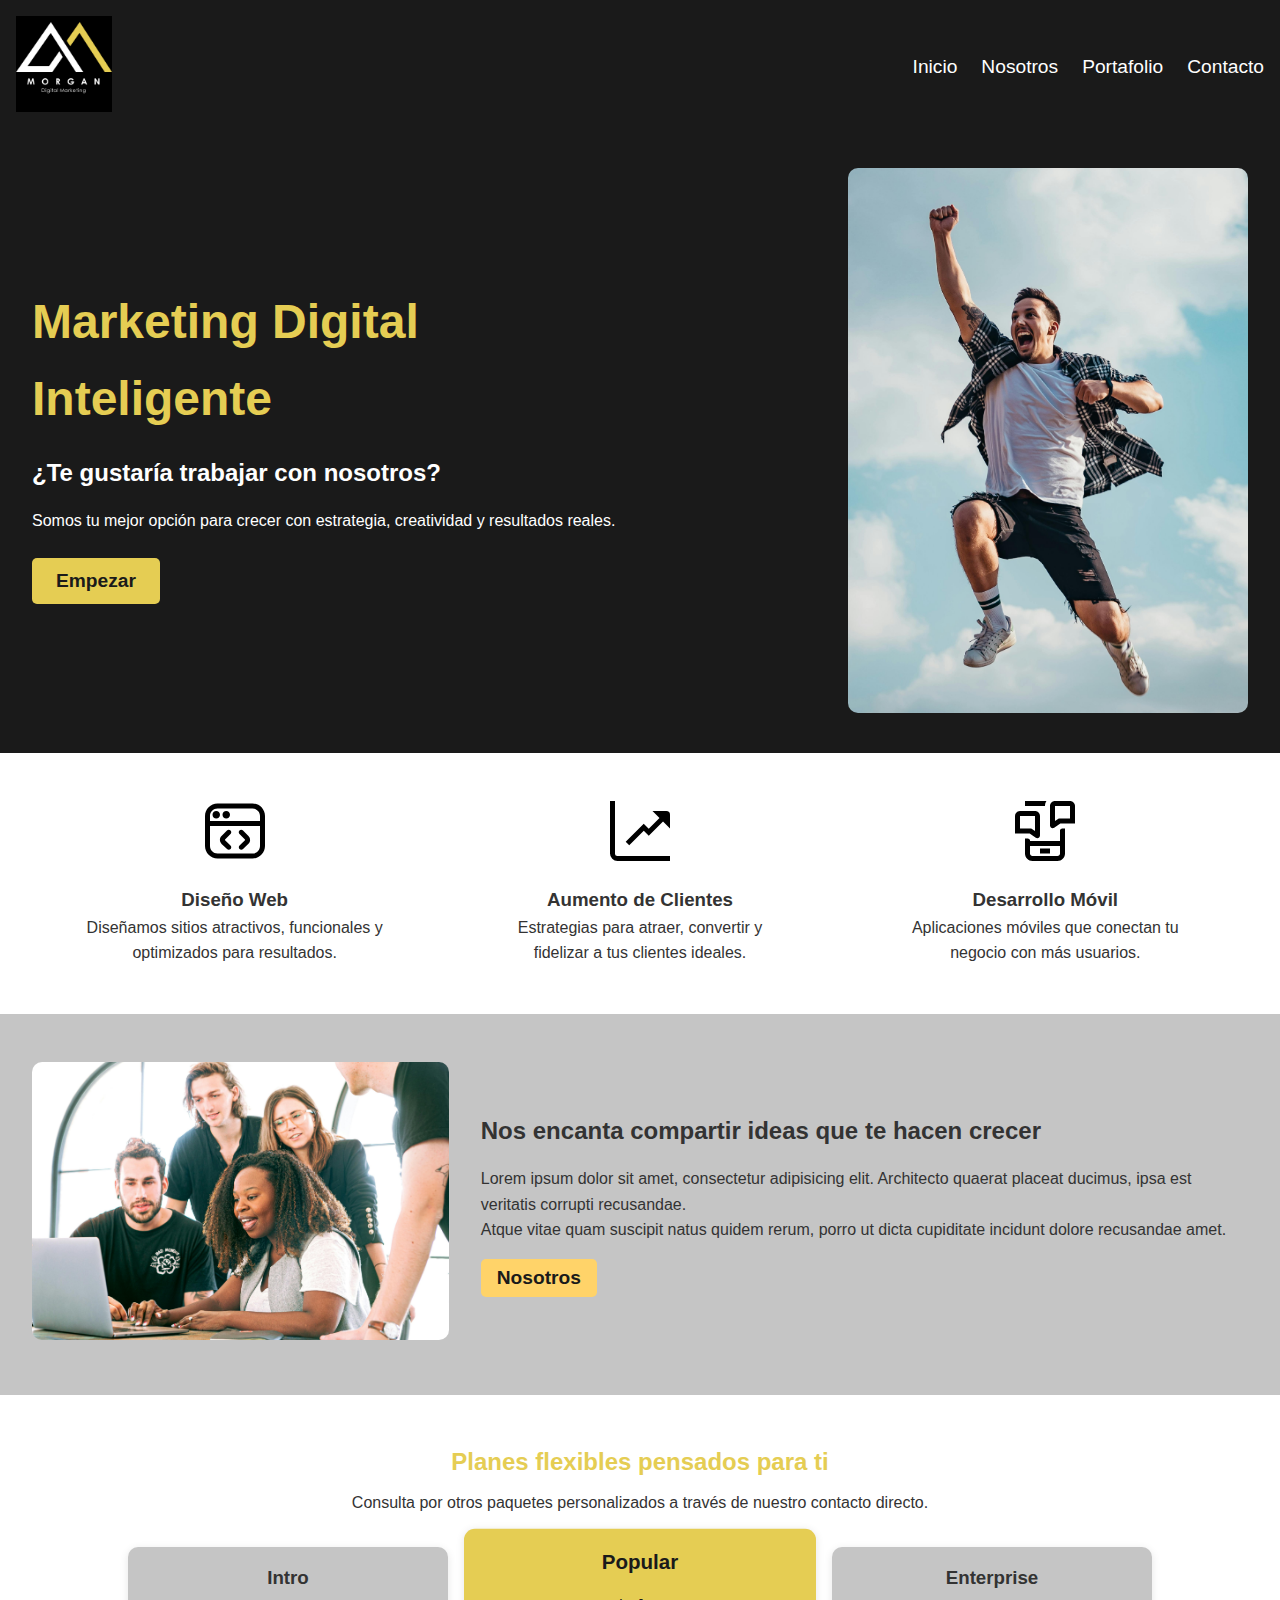
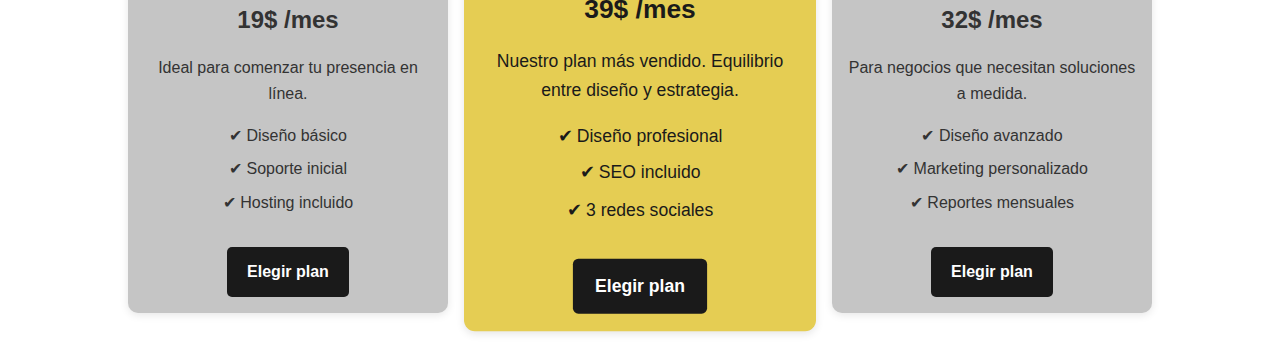
<file: index.html>
<!DOCTYPE html>
<html lang="es">
<head>
    <meta charset="UTF-8" />
    <meta name="viewport" content="width=device-width, initial-scale=1" />
    
    <title>Morgan Digital Marketing: Creatividad, Estrategia y Resultados</title>
    <meta name="description" content="Impulsa tu marca con estrategias de marketing digital efectivas. SEO, redes sociales, branding y más. Agencia creativa y enfocada en resultados.">
    
    <!-- SEO y redes -->
    <meta property="og:title" content="Morgan Digital Marketing: Creatividad, Estrategia y Resultados" />
    <meta property="og:description" content="Conecta con tu audiencia y haz crecer tu negocio. Somos tu aliado en marketing digital: SEO, publicidad, diseño y más." />
    <meta property="og:image" content="https://tusitio.com/img/og-image.jpg" />
    <meta property="og:url" content="https://tusitio.com" />
    <meta property="og:type" content="website" />
    <meta property="og:site_name" content="Morgan Digital Marketing" />
    
    <meta name="twitter:card" content="summary_large_image" />
    <meta name="twitter:title" content="Estrategias de Marketing Digital que Transforman tu Negocio" />
    <meta name="twitter:description" content="Expertos en SEO, redes sociales, diseño web y branding. Haz que tu marca destaque con nuestra agencia." />
    <meta name="twitter:image" content="https://tusitio.com/img/og-image.jpg" />
    <meta name="twitter:site" content="@MorganMarketing" />
    
    <meta name="google-site-verification" content="TU_CODIGO_VERIFICACION" />
    
    <link rel="stylesheet" href="./Public/style.css" />
</head>

<body>
    <header>
        <div class="logo">
            <a href="index.html">
                <img src="./Src/Logo/logo.png" alt="Logotipo de Morgan Digital Marketing" />
            </a>
        </div>

        <nav role="navigation" aria-label="Menú principal">
            <ul>
                <li><a href="index.html">Inicio</a></li>
                <li><a href="#">Nosotros</a></li>
                <li><a href="#">Portafolio</a></li>
                <li><a href="contactanos.html">Contacto</a></li>
            </ul>
        </nav>
    </header>

    <main>
        <section class="hero">
            <article class="hero__text">
                <h1>Marketing Digital Inteligente</h1>
                <h2>¿Te gustaría trabajar con nosotros?</h2>
                <p>Somos tu mejor opción para crecer con estrategia, creatividad y resultados reales.</p>
                <button class="hero__button"><a href="contactanos.html">Empezar</a></button>
            </article>

            <article class="hero__image">
                <img src="./Src/Imagenes/felicidad-exito.jpg" alt="Persona celebrando el éxito digital" />
            </article>
        </section>
        <section class="marketing-branch">
            <article class="branch__item">
                <img src="./Src/Iconos/ventana-de-codigo.svg" alt="Icono de diseño web" />
                <h3>Diseño Web</h3>
                <p>Diseñamos sitios atractivos, funcionales y optimizados para resultados.</p>
            </article>
            <article class="branch__item">
                <img src="./Src/Iconos/chat-flecha-crecer.svg" alt="Icono de crecimiento y redes" />
                <h3>Aumento de Clientes</h3>
                <p>Estrategias para atraer, convertir y fidelizar a tus clientes ideales.</p>
            </article>
            <article class="branch__item">
                <img src="./Src/Iconos/mensaje-movil.svg" alt="Icono de desarrollo móvil" />
                <h3>Desarrollo Móvil</h3>
                <p>Aplicaciones móviles que conectan tu negocio con más usuarios.</p>
            </article>
        </section>

        <section class="wws">
            <article class="wws__image">
                <img src="./Src/Imagenes/equipo-marketing.jpg" alt="Equipo de marketing colaborando" />
            </article>
            <article class="wws__text">
                <h2>Nos encanta compartir ideas que te hacen crecer</h2>
                <p>Lorem ipsum dolor sit amet, consectetur adipisicing elit. Architecto quaerat placeat ducimus, ipsa est veritatis corrupti recusandae.</p>
                <p>Atque vitae quam suscipit natus quidem rerum, porro ut dicta cupiditate incidunt dolore recusandae amet.</p>
                <button class="wws__link"><a href="#">Nosotros</a></button>
            </article>
        </section>

        <section class="price">
            <h2>Planes flexibles pensados para ti</h2>
            <p class="price__info">Consulta por otros paquetes personalizados a través de nuestro contacto directo.</p>

            <div class="price__grid">
                <article class="price__card">
                    <h3>Intro</h3>
                    <h4>19$ <span>/mes</span></h4>
                    <p>Ideal para comenzar tu presencia en línea.</p>
                    <ul>
                        <li>✔ Diseño básico</li>
                        <li>✔ Soporte inicial</li>
                        <li>✔ Hosting incluido</li>
                    </ul>
                    <a href="contactanos.html" class="price__button" role="button">Elegir plan</a>
                </article>

                <article class="price__card price__card--featured">
                    <h3>Popular</h3>
                    <h4>39$ <span>/mes</span></h4>
                    <p>Nuestro plan más vendido. Equilibrio entre diseño y estrategia.</p>
                    <ul>
                        <li>✔ Diseño profesional</li>
                        <li>✔ SEO incluido</li>
                        <li>✔ 3 redes sociales</li>
                    </ul>
                    <a href="contactanos.html" class="price__button" role="button">Elegir plan</a>
                </article>

                <article class="price__card">
                    <h3>Enterprise</h3>
                    <h4>32$ <span>/mes</span></h4>
                    <p>Para negocios que necesitan soluciones a medida.</p>
                    <ul>
                        <li>✔ Diseño avanzado</li>
                        <li>✔ Marketing personalizado</li>
                        <li>✔ Reportes mensuales</li>
                    </ul>
                    <a href="contactanos.html" class="price__button" role="button">Elegir plan</a>
                </article>
            </div>
        </section>
    </main>
</body>
</html>
</file>
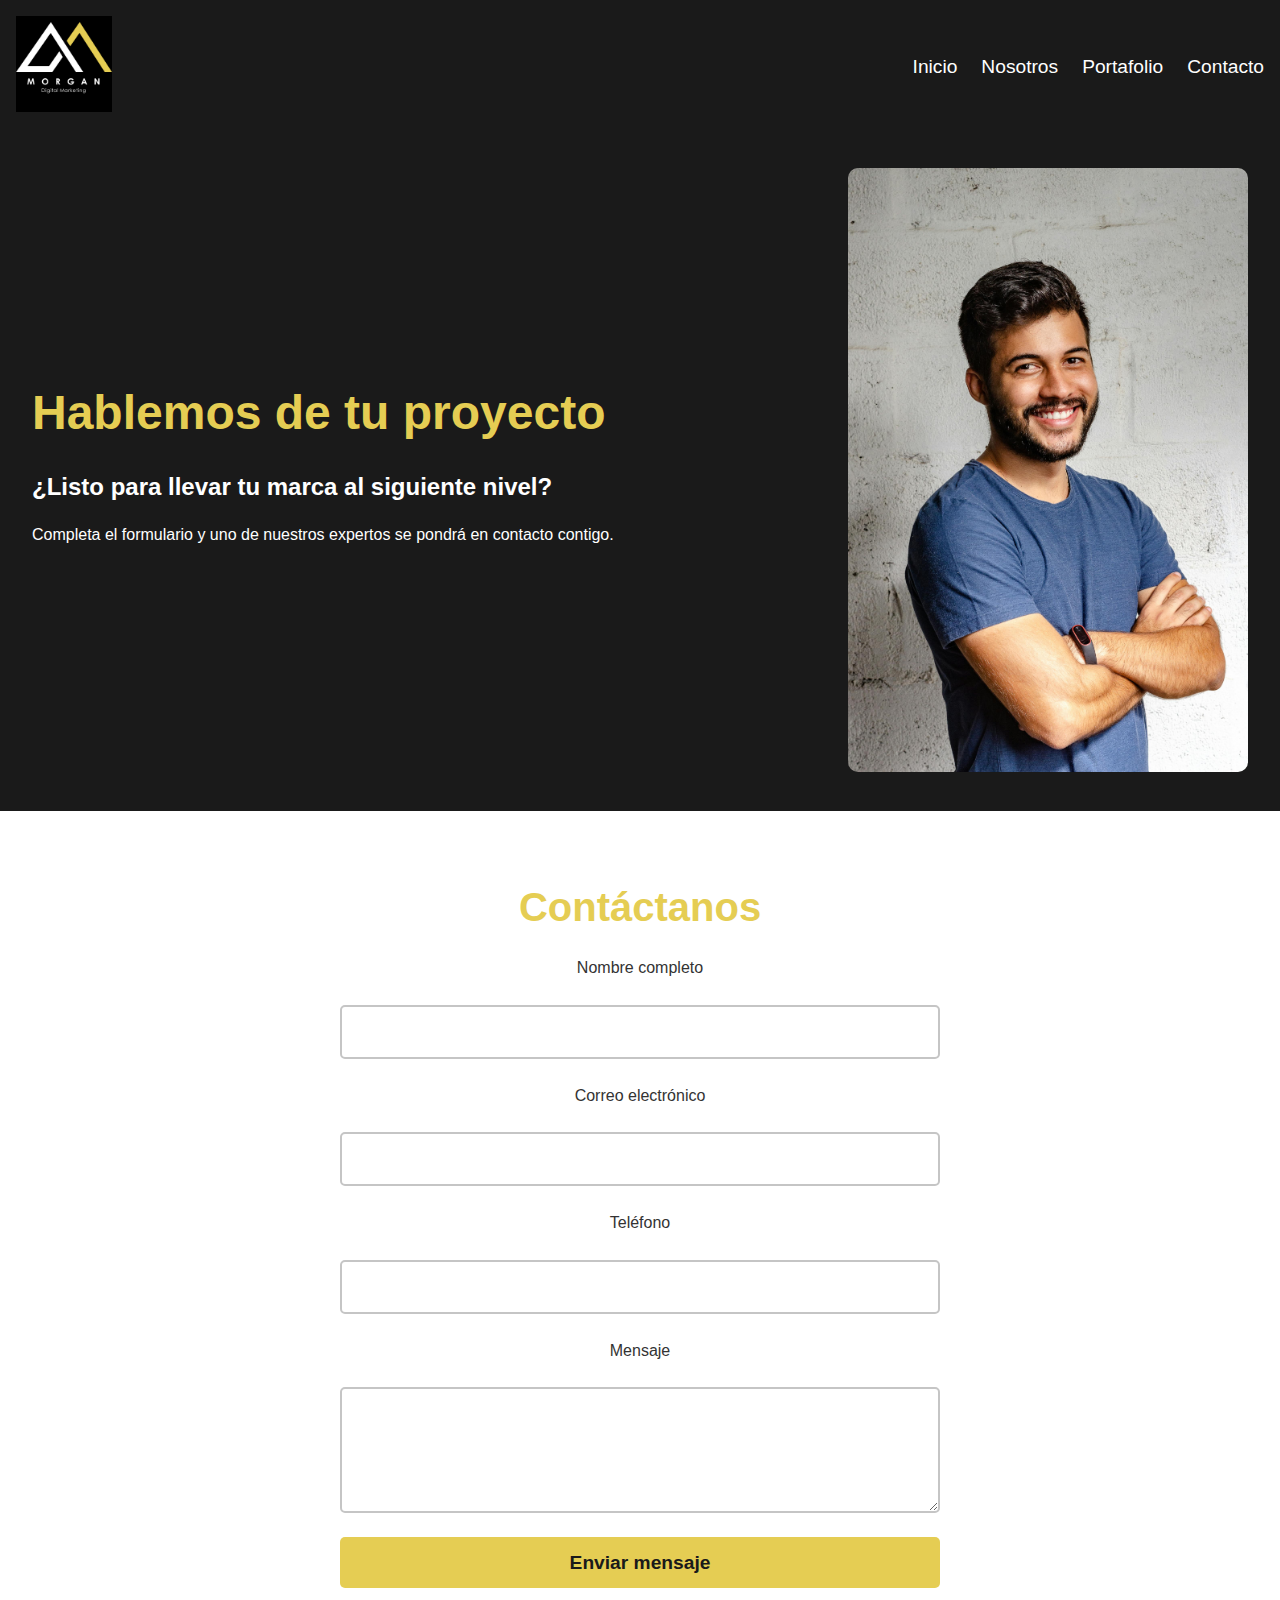
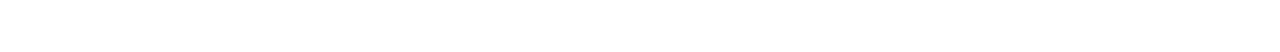
<file: contactanos.html>
<!DOCTYPE html>
<html lang="es">

<head>
    <meta charset="UTF-8" />
    <meta name="viewport" content="width=device-width, initial-scale=1" />

    <title>Contáctanos | Morgan Digital Marketing</title>
    <meta name="description"
        content="Ponte en contacto con Morgan Digital Marketing. Estamos listos para ayudarte a impulsar tu marca con estrategias digitales efectivas." />
    <meta name="keywords"
        content="Contacto, Agencia de Marketing Digital, Consultoría, Servicios de Marketing, Diseño Web, SEO, Publicidad Online" />
    <meta name="author" content="Morgan Digital Marketing" />

    <!-- Open Graph -->
    <meta property="og:title" content="Contáctanos | Morgan Digital Marketing" />
    <meta property="og:description"
        content="¿Tienes un proyecto en mente? Contáctanos y trabajemos juntos para hacer crecer tu marca." />
    <meta property="og:image" content="https://blackdino1500lx.github.io/Src/Logo/logo.png" />
    <meta property="og:url" content="https://tusitio.com/contactanos.html" />
    <meta property="og:type" content="website" />
    <meta property="og:site_name" content="Morgan Digital Marketing" />

    <!-- Twitter Card -->
    <meta name="twitter:card" content="summary_large_image" />
    <meta name="twitter:title" content="Contáctanos | Morgan Digital Marketing" />
    <meta name="twitter:description"
        content="¿Listo para impulsar tu negocio con estrategias de marketing digital? Escríbenos." />
    <meta name="twitter:image" content="https://tusitio.com/img/contacto-og.jpg" />
    <meta name="twitter:site" content="@MorganMarketing" />

    <meta name="robots" content="index, follow" />
    <meta name="google-site-verification" content="TU_CODIGO_VERIFICACION" />

    <!-- Microdatos básicos -->
    <meta itemprop="name" content="Morgan Digital Marketing - Contacto" />
    <meta itemprop="description"
        content="Formulario de contacto para conectar con la agencia de marketing digital Morgan." />
    <meta itemprop="image" content="https://tusitio.com/img/contacto-og.jpg" />

    <link rel="stylesheet" href="./Public/style.css" />
</head>

<body itemscope itemtype="https://schema.org/WebPage">
    <header>
        <div class="logo">
            <a href="index.html">
                <img src="./Src/Logo/logo.png" alt="Logotipo de Morgan Digital Marketing" />
            </a>
        </div>
        <nav role="navigation" aria-label="Menú principal">
            <ul>
                <li><a href="index.html">Inicio</a></li>
                <li><a href="#">Nosotros</a></li>
                <li><a href="#">Portafolio</a></li>
                <li><a href="contactanos.html">Contacto</a></li>
            </ul>
        </nav>
    </header>

    <main>
        <section class="hero">
            <article class="hero__text">
                <h1>Hablemos de tu proyecto</h1>
                <h2>¿Listo para llevar tu marca al siguiente nivel?</h2>
                <p>Completa el formulario y uno de nuestros expertos se pondrá en contacto contigo.</p>
            </article>
            <article class="hero__image">
                <img src="./Src/Imagenes/seguiridad-confianza.jpg" alt="Conexión digital" />
            </article>
        </section>

        <section class="contact-form-section">
            <h2>Contáctanos</h2>
            <form class="contact-form" action="enviar.php" method="POST">
                <label for="nombre">Nombre completo</label>
                <input type="text" id="nombre" name="nombre" required />

                <label for="email">Correo electrónico</label>
                <input type="email" id="email" name="email" required />

                <label for="telefono">Teléfono</label>
                <input type="tel" id="telefono" name="telefono" />

                <label for="mensaje">Mensaje</label>
                <textarea id="mensaje" name="mensaje" rows="5" required></textarea>

                <button type="submit">Enviar mensaje</button>
            </form>
        </section>
    </main>
</body>

</html>
</file>
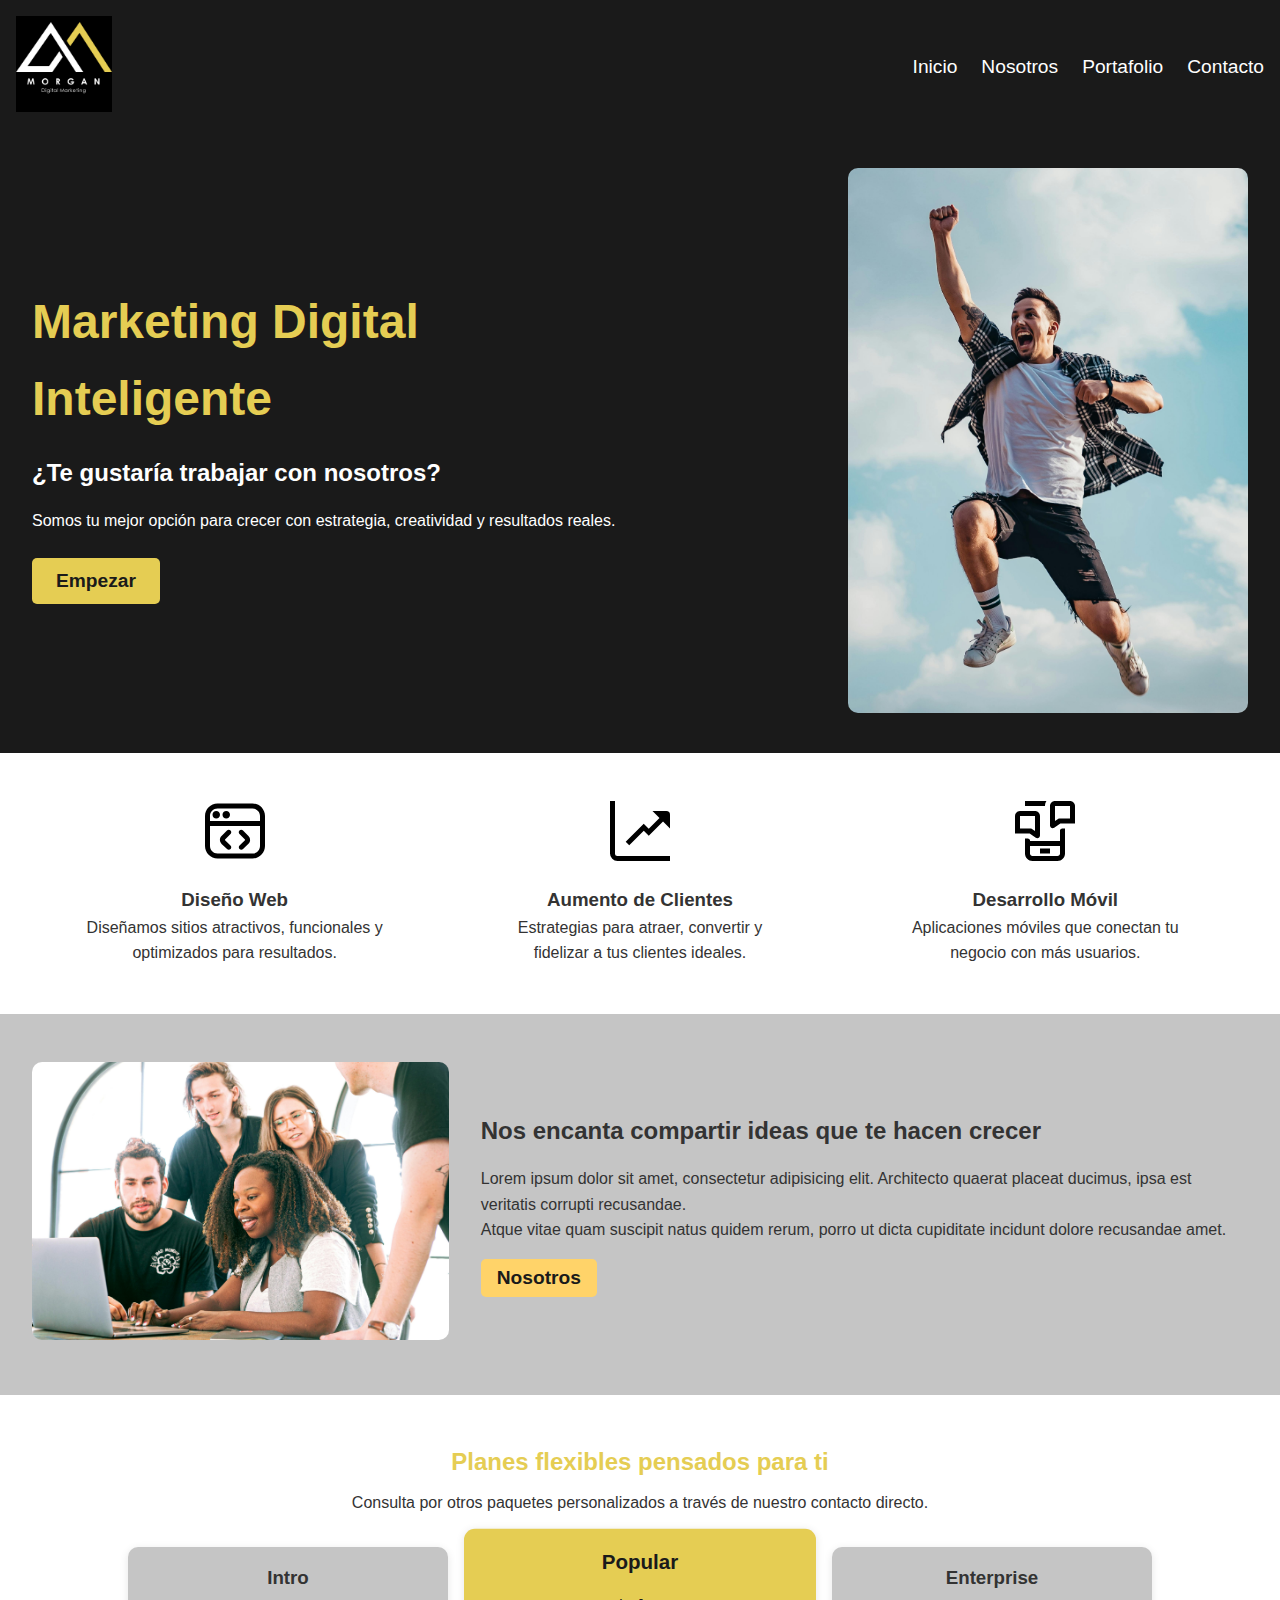
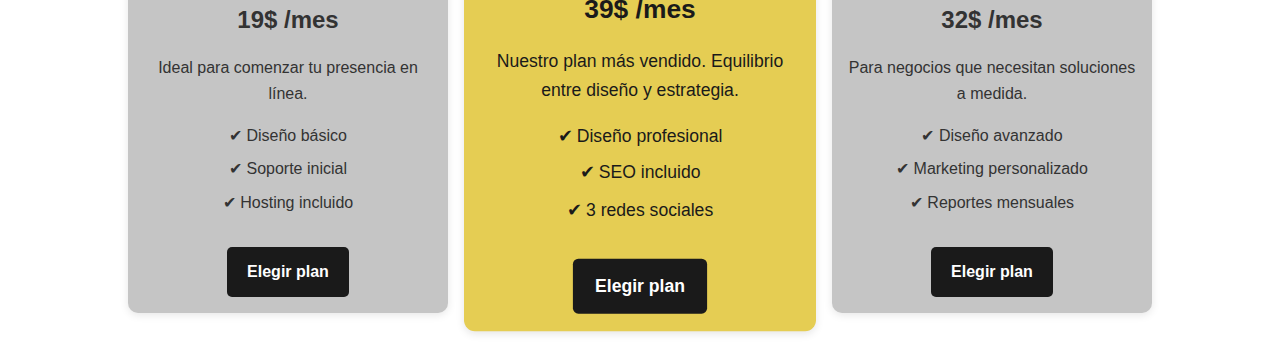
<file: home.html>
<!DOCTYPE html>
<html lang="es">
<head>
    <meta charset="UTF-8" />
    <meta name="viewport" content="width=device-width, initial-scale=1" />
    
    <title>Morgan Digital Marketing: Creatividad, Estrategia y Resultados</title>
    <meta name="description" content="Impulsa tu marca con estrategias de marketing digital efectivas. SEO, redes sociales, branding y más. Agencia creativa y enfocada en resultados.">
    
    <!-- SEO y redes -->
    <meta property="og:title" content="Morgan Digital Marketing: Creatividad, Estrategia y Resultados" />
    <meta property="og:description" content="Conecta con tu audiencia y haz crecer tu negocio. Somos tu aliado en marketing digital: SEO, publicidad, diseño y más." />
    <meta property="og:image" content="https://tusitio.com/img/og-image.jpg" />
    <meta property="og:url" content="https://tusitio.com" />
    <meta property="og:type" content="website" />
    <meta property="og:site_name" content="Morgan Digital Marketing" />
    
    <meta name="twitter:card" content="summary_large_image" />
    <meta name="twitter:title" content="Estrategias de Marketing Digital que Transforman tu Negocio" />
    <meta name="twitter:description" content="Expertos en SEO, redes sociales, diseño web y branding. Haz que tu marca destaque con nuestra agencia." />
    <meta name="twitter:image" content="https://tusitio.com/img/og-image.jpg" />
    <meta name="twitter:site" content="@MorganMarketing" />
    
    <meta name="google-site-verification" content="TU_CODIGO_VERIFICACION" />
    
    <link rel="stylesheet" href="/Public/style.css" />
</head>

<body>
    <header>
        <div class="logo">
            <a href="home.html">
                <img src="/Src/Logo/logo.png" alt="Logotipo de Morgan Digital Marketing" />
            </a>
        </div>

        <nav role="navigation" aria-label="Menú principal">
            <ul>
                <li><a href="home.html">Inicio</a></li>
                <li><a href="#">Nosotros</a></li>
                <li><a href="#">Portafolio</a></li>
                <li><a href="contactanos.html">Contacto</a></li>
            </ul>
        </nav>
    </header>

    <main>
        <section class="hero">
            <article class="hero__text">
                <h1>Marketing Digital Inteligente</h1>
                <h2>¿Te gustaría trabajar con nosotros?</h2>
                <p>Somos tu mejor opción para crecer con estrategia, creatividad y resultados reales.</p>
                <button class="hero__button"><a href="contactanos.html">Empezar</a></button>
            </article>

            <article class="hero__image">
                <img src="/Src/Imagenes/felicidad-exito.jpg" alt="Persona celebrando el éxito digital" />
            </article>
        </section>
        <section class="marketing-branch">
            <article class="branch__item">
                <img src="/Src/Iconos/ventana-de-codigo.svg" alt="Icono de diseño web" />
                <h3>Diseño Web</h3>
                <p>Diseñamos sitios atractivos, funcionales y optimizados para resultados.</p>
            </article>
            <article class="branch__item">
                <img src="/Src/Iconos/chat-flecha-crecer.svg" alt="Icono de crecimiento y redes" />
                <h3>Aumento de Clientes</h3>
                <p>Estrategias para atraer, convertir y fidelizar a tus clientes ideales.</p>
            </article>
            <article class="branch__item">
                <img src="/Src/Iconos/mensaje-movil.svg" alt="Icono de desarrollo móvil" />
                <h3>Desarrollo Móvil</h3>
                <p>Aplicaciones móviles que conectan tu negocio con más usuarios.</p>
            </article>
        </section>

        <section class="wws">
            <article class="wws__image">
                <img src="/Src/Imagenes/equipo-marketing.jpg" alt="Equipo de marketing colaborando" />
            </article>
            <article class="wws__text">
                <h2>Nos encanta compartir ideas que te hacen crecer</h2>
                <p>Lorem ipsum dolor sit amet, consectetur adipisicing elit. Architecto quaerat placeat ducimus, ipsa est veritatis corrupti recusandae.</p>
                <p>Atque vitae quam suscipit natus quidem rerum, porro ut dicta cupiditate incidunt dolore recusandae amet.</p>
                <button class="wws__link"><a href="#">Nosotros</a></button>
            </article>
        </section>

        <section class="price">
            <h2>Planes flexibles pensados para ti</h2>
            <p class="price__info">Consulta por otros paquetes personalizados a través de nuestro contacto directo.</p>

            <div class="price__grid">
                <article class="price__card">
                    <h3>Intro</h3>
                    <h4>19$ <span>/mes</span></h4>
                    <p>Ideal para comenzar tu presencia en línea.</p>
                    <ul>
                        <li>✔ Diseño básico</li>
                        <li>✔ Soporte inicial</li>
                        <li>✔ Hosting incluido</li>
                    </ul>
                    <a href="contactanos.html" class="price__button" role="button">Elegir plan</a>
                </article>

                <article class="price__card price__card--featured">
                    <h3>Popular</h3>
                    <h4>39$ <span>/mes</span></h4>
                    <p>Nuestro plan más vendido. Equilibrio entre diseño y estrategia.</p>
                    <ul>
                        <li>✔ Diseño profesional</li>
                        <li>✔ SEO incluido</li>
                        <li>✔ 3 redes sociales</li>
                    </ul>
                    <a href="contactanos.html" class="price__button" role="button">Elegir plan</a>
                </article>

                <article class="price__card">
                    <h3>Enterprise</h3>
                    <h4>32$ <span>/mes</span></h4>
                    <p>Para negocios que necesitan soluciones a medida.</p>
                    <ul>
                        <li>✔ Diseño avanzado</li>
                        <li>✔ Marketing personalizado</li>
                        <li>✔ Reportes mensuales</li>
                    </ul>
                    <a href="contactanos.html" class="price__button" role="button">Elegir plan</a>
                </article>
            </div>
        </section>
    </main>
</body>
</html>
</file>
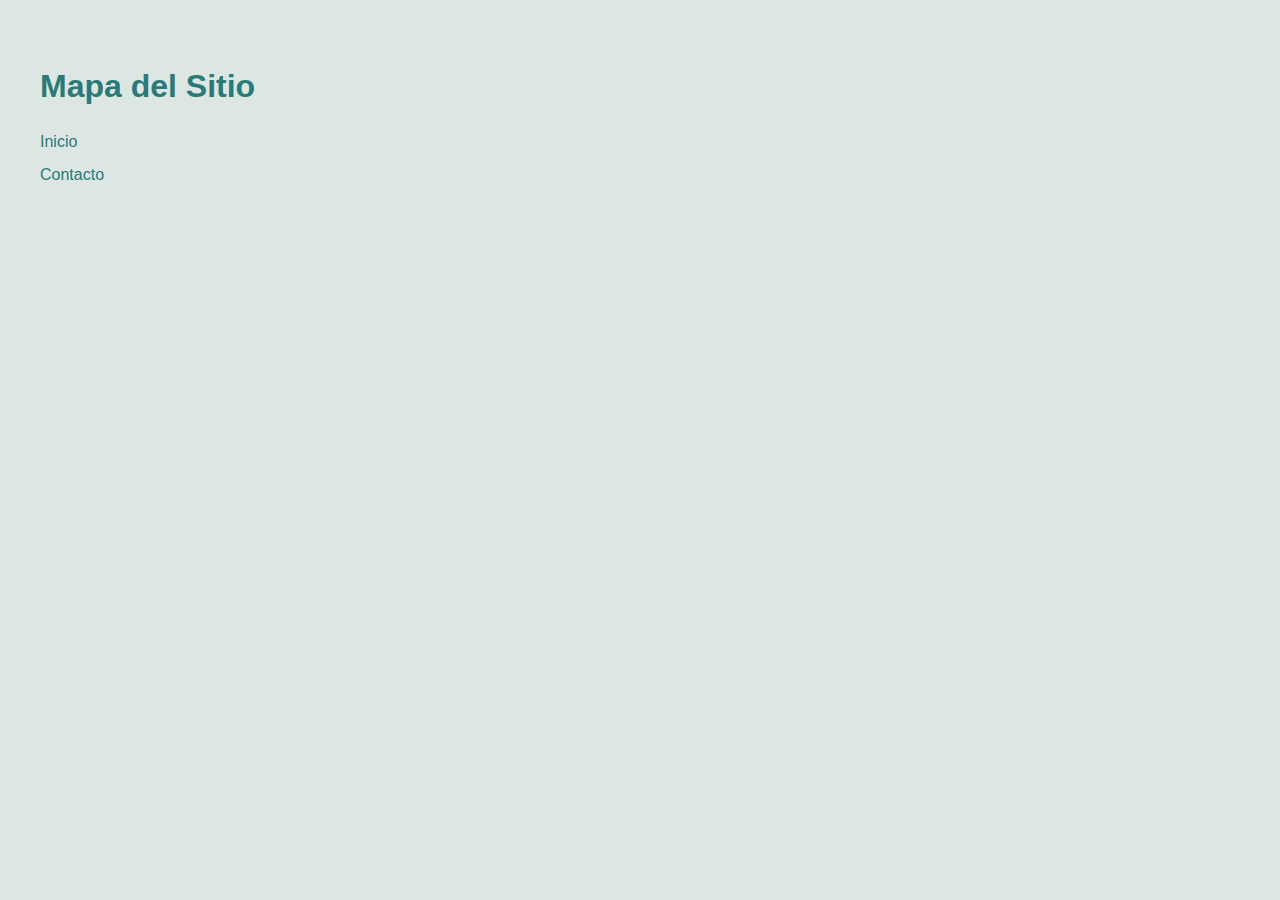
<file: sitemap.html>
<!DOCTYPE html>
<html lang="en">
<head>
    <meta charset="UTF-8">
    <meta name="viewport" content="width=device-width, initial-scale=1.0">
    <title>Mapa del Sitio</title>
    <link rel="stylesheet" href="sitemap.css">
</head>
<body>
    <h1>Mapa del Sitio</h1>
    <ul>
        <li><a href="./index.html">Inicio</a></li>
        <li><a href="contacto.html">Contacto</a></li>
    </ul>
</body>
</html>
</file>
<file: Public/style.css>
/* Paleta base */
:root {
    --gold: #e5cd53;
    --black: #1a1a1a;
    --white: #ffffff;
    --gray: #c5c5c5;
    --accent: #ffd369;
    --text: #333333;
    --primary-font: 'Segoe UI', Tahoma, Geneva, Verdana, sans-serif;
}

/* Reset básico */
* {
    margin: 0;
    padding: 0;
    box-sizing: border-box;
}

body {
    font-family: var(--primary-font);
    background-color: var(--gray);
    color: var(--text);
    line-height: 1.6;
}

header {
    background-color: var(--black);
    color: var(--white);
    padding: 1rem;
    width: 100%;
    display: flex;
    align-items: center;
    justify-content: space-between;
}

.logo img {
    height: 6rem;
}

nav ul {
    display: flex;
    list-style: none;
    gap: 1.5rem;

}

nav li {
    font-size: 1.2rem;
}

nav a {
    color: var(--white);
    text-decoration: none;
    font-weight: 500;
}

.hero {
    display: flex;
    align-items: center;
    justify-content: space-between;
    padding: 2rem;
    background-color: var(--black);
    max-width: 100vw;
    margin: 0 auto;
    position: relative;
    max-height: 100vh;
    text-align: center;
    color: var(--white);
}

.hero__text {
    max-width: 50%;
    margin-left: 0;
    margin-right: 2rem;
    /* Espacio entre texto e imagen */
    text-align: left;
}

.hero__text h1 {
    font-size: 3rem;
    color: var(--gold);
    margin-bottom: 1rem;
}

.hero__text h2 {
    font-size: 1.5rem;
    margin-bottom: 1rem;
}

.hero__text p {
    margin-bottom: 1.5rem;
}

button {
    background-color: var(--gold);
    background-color: var(--gold);
    padding: 0.75rem 1.5rem;
    border: none;
    border-radius: 5px;
    transition: 0.8s;
}

button a {
    color: var(--black);
    text-decoration: none;
    font-weight: bold;
    font-size: 1.2rem;
}

button:hover {
    transform: scale(1.1);
    background-color: var(--gray);
}

.hero__image img {
    max-width: 400px;
    width: 100%;
    height: auto;
    border-radius: 10px;
    transition: 0.8s;
}

.hero__image img:hover {
    transform: scale(1.1);
}

.stickers {
    display: flex;
    position: relative;
}

.marketing-branch {
    display: flex;
    justify-content: space-around;
    padding: 3rem 2rem;
    background-color: var(--white);
    max-height: 70rem;
}

.branch__item {
    text-align: center;
    max-width: 300px;
}

.branch__item img {
    width: 60px;
    margin-bottom: 1rem;
}

.wws {
    display: flex;
    padding: 3rem 2rem;
    background-color: var(--gray);
    align-items: center;
    gap: 2rem;
}

.wws__image img {
    width: 100%;
    max-width: 500px;
    border-radius: 10px;
}

.wws__text h2 {
    color: var(--text);
    margin-bottom: 1rem;
}

.wws__link {
    display: inline-block;
    margin-top: 1rem;
    color: var(--black);
    background-color: var(--accent);
    padding: 0.5rem 1rem;
    text-decoration: none;
    border-radius: 5px;
    font-weight: bold;
}

.price {
    padding: 3rem 2rem;
    background-color: var(--white);
    text-align: center;
}

.price h2 {
    color: var(--gold);
    margin-bottom: 0.5rem;
}

.price__grid {
    display: grid;
    grid-template-columns: repeat(auto-fit, minmax(220px, 320px));
    gap: 2rem;
    margin-top: 2rem;
    justify-content: center;
    /* Centra los cards si sobran columnas */
    max-width: 1400px;
    /* Limita el ancho total del grid */
    margin-left: auto;
    margin-right: auto;
}

.price__card {
    background-color: var(--gray);
    padding: 1rem;
    border-radius: 10px;
    box-shadow: 0 2px 8px rgba(0, 0, 0, 0.1);
    transition: 0.5s;
}

.price__card--featured {
    background-color: var(--gold);
    color: var(--black);
    transition: 0.5s;
    transform: scale(1.1);
}

.price__card:hover,
.price__card--featured:hover {
    transform: scale(1.1);
}

.price__card h3 {
    margin-bottom: 0.5rem;
}

.price__card h4 {
    font-size: 1.5rem;
    margin-bottom: 1rem;
}

.price__card ul {
    list-style: none;
    padding-left: 0;
    margin: 1rem 0;
}

.price__card li {
    margin-bottom: 0.5rem;
}

.price__button {
    display: inline-block;
    margin-top: 1rem;
    background-color: var(--black);
    color: var(--white);
    padding: 0.75rem 1.25rem;
    text-decoration: none;
    border-radius: 5px;
    font-weight: bold;
}

/* Sección del formulario de contacto */
.contact-form-section {
    background-color: var(--white);
    padding: 4rem 2rem;
    text-align: center;
}

.contact-form-section h2 {
    font-size: 2.5rem;
    margin-bottom: 1rem;
    color: var(--gold);
}

.contact-form-section p {
    margin-bottom: 2rem;
    font-size: 1.1rem;
    color: var(--text);
}

.contact-form {
    display: flex;
    flex-direction: column;
    max-width: 600px;
    margin: 0 auto;
    gap: 1.5rem;
}

.contact-form input,
.contact-form textarea {
    padding: 1rem;
    border: 2px solid var(--gray);
    border-radius: 5px;
    font-size: 1rem;
    font-family: var(--primary-font);
    resize: vertical;
}

.contact-form input:focus,
.contact-form textarea:focus {
    outline: none;
    border-color: var(--gold);
    box-shadow: 0 0 0 3px rgba(229, 205, 83, 0.3);
}

.contact-form button {
    background-color: var(--gold);
    color: var(--black);
    padding: 0.9rem 1.5rem;
    font-size: 1.2rem;
    border: none;
    border-radius: 5px;
    cursor: pointer;
    font-weight: bold;
    transition: all 0.3s ease;
}

.contact-form button:hover {
    background-color: var(--gray);
    transform: scale(1.05);
}
.nav-toggle {
    display: none;
}

.nav-toggle-label {
    display: none;
    flex-direction: column;
    cursor: pointer;
    width: 2rem;
    height: 2rem;
    justify-content: center;
    gap: 0.3rem;
}

.nav-toggle-label span {
    display: block;
    height: 0.25rem;
    width: 100%;
    background: var(--gold);
    border-radius: 2px;
    transition: 0.3s;
}
/* Footer simple */
footer {
    background-color: var(--black);
    color: var(--white);
    padding: 2rem 1rem 1rem 1rem;
    text-align: center;
    margin-top: 2rem;
}

footer nav ul {
    display: flex;
    justify-content: center;
    gap: 2rem;
    list-style: none;
    padding: 0;
    margin-bottom: 1rem;
}

footer nav a {
    color: var(--white);
    text-decoration: none;
    font-weight: 500;
    transition: color 0.3s;
}

footer nav a:hover {
    color: var(--gold);
}

.footer__social {
    margin-bottom: 1rem;
}

.footer__social a {
    display: inline-block;
    margin: 0 0.5rem;
    transition: transform 0.3s;
}

.footer__social a:hover {
    transform: scale(1.2);
}

.footer__social img {
    width: 32px;
    height: 32px;
    vertical-align: middle;
    
}

footer p {
    font-size: 1rem;
    color: var(--gray);
    margin-top: 1rem;
}


/* Responsive para móviles */
@media (max-width: 768px) {
     .nav-toggle-label {
        display: flex;
        margin-bottom: 1rem;
    }
    nav ul {
        display: none;
        flex-direction: column;
        gap: 1rem;
        width: 100%;
        background: var(--black);
        padding: 1rem 0;
        position: absolute;
        top: 100%;
        left: 0;
        z-index: 100;
    }
    .nav-toggle:checked + .nav-toggle-label + nav ul {
        display: flex;
    }
    nav {
        width: 100%;
        position: relative;
    }
    header {
        flex-direction: column;
        align-items: flex-start;
        padding: 1rem;
    }

    .logo img {
        height: 4rem;
        margin-bottom: 1rem;
    }

    nav ul {
        flex-direction: column;
        gap: 0.5rem;
        width: 100%;
        align-items: flex-start;
    }

    nav li {
        font-size: 1rem;
    }
    .hero {
        flex-direction: column;
        text-align: center;
        padding: 1rem;
        max-width: 100vw;
    }

    .hero__text,
    .hero__image {
        max-width: 100%;
        margin: 0;
    }
    .hero__image img {
        max-width: 70vw;
        margin-top: 1rem;
    }
    .hero-img{
        margin-bottom: 15rem;
    }
    .hero_index{
        max-height: 2000px;
    }

    .wws {
        flex-direction: column;
    }

    .marketing-branch {
        flex-direction: column;
        gap: 2rem;
    }
    .contact-form-section {
        padding: 2rem 1rem;
    }

    .contact-form-section h2 {
        font-size: 2rem;
    }

    .contact-form {
        width: 100%;
        padding: 0 1rem;
    }
     footer nav ul {
        flex-direction: column;
        gap: 0.5rem;
    }
    .footer__social img {
        width: 28px;
        height: 28px;
    }
}
</file>
<file: sitemap.css>
body {
    font-family: Arial, Helvetica, sans-serif;
    background-color: #dce6e3;
    padding: 2rem;
    line-height: 1.6;
}

h1 {
    color: #2b7a78;
    margin-bottom: 1rem;
}

ul {
    list-style: none;
    padding: 0;
}

li{
    margin-bottom: 0.5rem;
}

a{
    color: #2b7a78;
    text-decoration: none;
    transition: color 0.3;
}

a:hover {
    color: #3aa69f;
}
</file>
